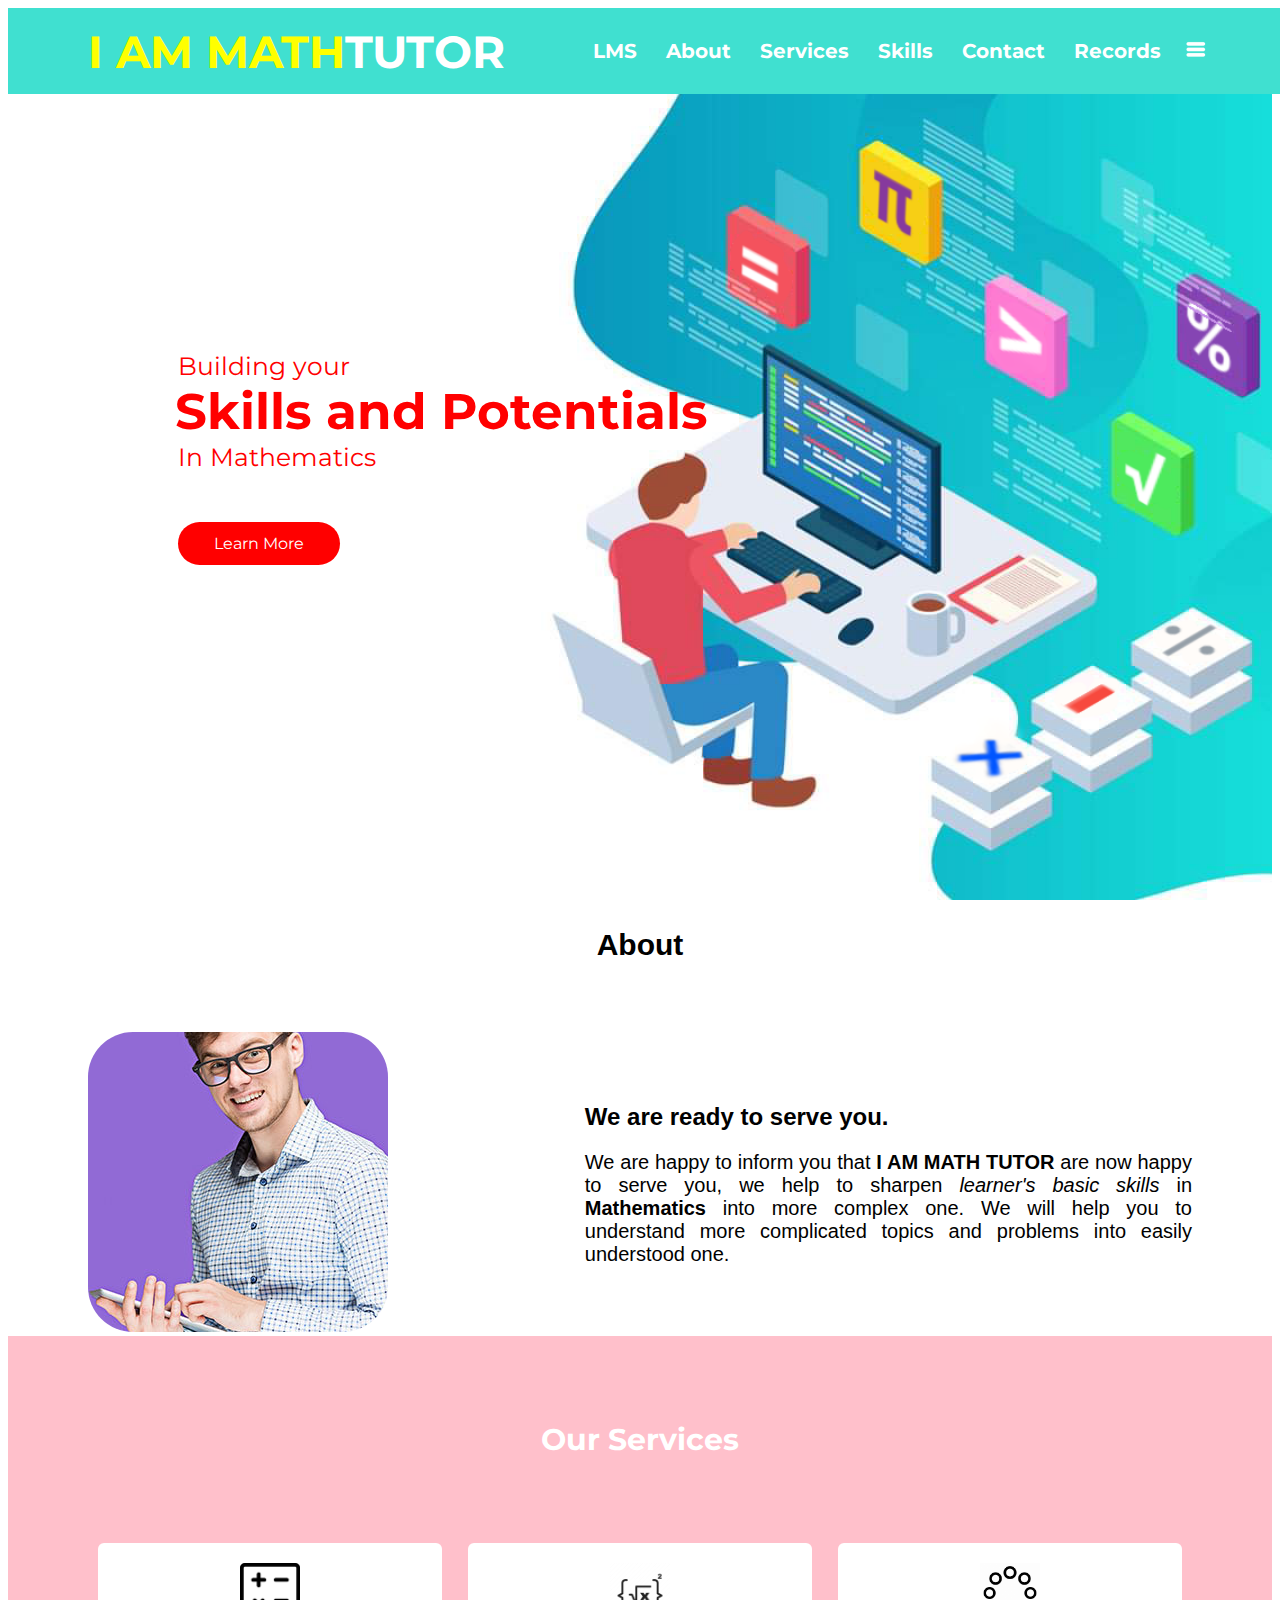
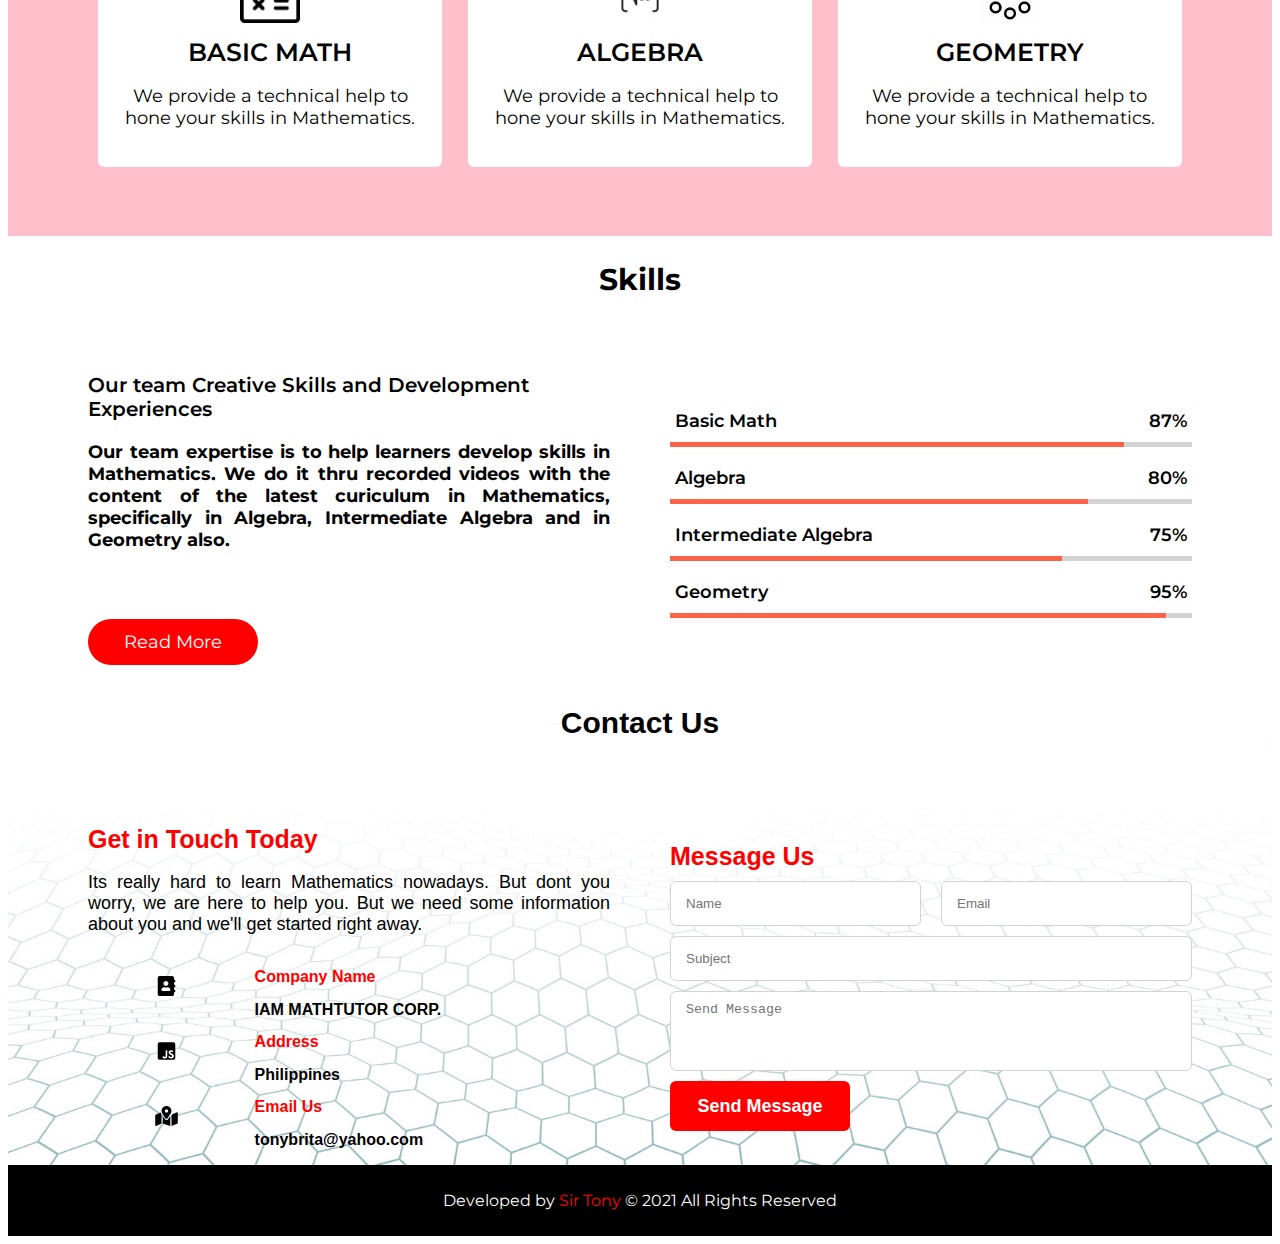
<file: index.html>
<!DOCTYPE HTML>
<html lang = "en">
	<head>
		<meta charset="utf-8">
		<meta name ="viewport" content="width=device-width, initial-scale=1.0">
		<title>I AM MATH TUTOR</title>
		<link rel="stylesheet" type="text/css" href ="style.css">
		</head>
<body>
	<nav class="navbar">
		<div class="max-width">
			<div class="logo"><a href="#"><span>I AM MATH</span>TUTOR </a></div>
		
		<ul class ="menu">
			<li><a href="https://btc.neolms.com/">LMS</a></li>
			<li><a href="#about">About</a></li>
			<li><a href="#services">Services</a></li>
			<li><a href="#skills">Skills</a></li>
			<li><a href="#contact">Contact</a></li>
			<li><a href="https://forms.gle/YqW2UwVj1z6Fhtnx7">Records</a></li>

		</ul>
			<div class ="menu-btn">
				<img src="images/menu-burger.png">

		</div>
	</nav>
		<!--Home Section-->
	<section class="home" id = "home">
		<div class = "max-width"> 
			<div class = "home-content">
				<div class="text-1">Building your</div>
				<div class="text-2">Skills and Potentials</div>
				<div class="text-3">In Mathematics</div>
				<a href="#contact">Learn More </a>
			</div>	
		</div>
	</section>
	<!--About Section-->
	<section class="about" id ="about">
		<div class ="max-width">
			<h1 class = "title">About</h1>
			<div class ="about-content">
				<div class = "column left">
					<img src ="images/profile-1.jpeg" alt ="Man with Tablet"></div>
				<div class ="column right">
					<h2 class ="text"> We are ready to serve you.</h2>
			<P>We are happy to inform you that <strong>I AM MATH TUTOR</strong> are now happy to serve you, we help to sharpen <i>learner's basic skills</i> in <strong> Mathematics </strong> into more complex one. We  will help you to understand  more complicated topics and problems into easily understood one.</P>
				</div>
			</div>
		</div>
	</section>
	<!--Services Section-->
	<section class="services" id ="services">
	<div class ="max-width">
		<h2 class = "title">Our Services</h2>
		<div class ="services-content">
			<div class="card">
				<div class ="box">
					<img src="images/img_math.png">
					<div class ="text">BASIC MATH</div>
						<P> We provide a technical help to hone your skills in Mathematics.</p>
				</div>
			</div>
			<div class="card">
				<div class ="box">
					<img src="images/square root.png">
					<div class ="text">ALGEBRA</div>
						<P> We provide a technical help to hone your skills in Mathematics.</p>
				</div>
			</div>
			<div class="card">
				<div class ="box">
					<img src="images/icons8-spinner.gif">
					<div class ="text">GEOMETRY</div>
						<P> We provide a technical help to hone your skills in Mathematics.</p>
				</div>
			</div>
		</div>
	 </div>
	</section>
	<!--Skills Section-->
	<section class="skills" id= "skills">
		<div class ="max-width">
		<h2 class = "title">Skills</h2>
				<div class="skills-content">
					<div class= "column left">
						<div class="text"> Our team Creative Skills and Development Experiences</div>
							<p> <strong>Our team expertise is to help learners develop skills in Mathematics. We do it thru recorded videos with the content of the latest curiculum in Mathematics, specifically in  Algebra, Intermediate Algebra and in Geometry also.</strong></p>
							<a href ="#"> Read More</a>
						</div>
					<div class = "column right">
							<div class="bar">
								<div class ="info">
								<span>Basic Math</span><span>87%</span>
								</div>
								<div class="line Basic Math"></div>
							</div>
													
							<div class="bar">
								<div class ="info">
								<span>Algebra</span><span>80%</span>
							</div>	
							<div class="line Algebra"></div>
						</div>
							
											<div class="bar">
								<div class ="info">
								<span>Intermediate Algebra</span><span>75%</span>
							</div>
							<div class="line Intermediate Algebra"></div>	
						</div>
							

					
							<div class="bar">
								<div class ="info">
								<span>Geometry</span><span>95%</span>
							</div>
							<div class="line Geometry"></div>
						</div>		
					</div>
				</div>
		
	</section>
	<!--contact Section -->
	<section class="contact" id ="contact">
		<div class ="max-width">
			<h2 class ="title">Contact Us</h2>
				<div class ="contact-content">
					<div class = "column left">
						<div class="text">Get in Touch Today</div>
							<p> Its really hard to learn Mathematics nowadays. But dont you worry, we are here to help you. But we need some information about you and we'll get started right away.</p>
									<div class = "icons">
										<div class = "row">
											<img src="images/address-book-solid.svg">
												<div class ="info">
													<div class= "head">Company Name</div>
													<div class ="sub-title"> IAM MATHTUTOR CORP.</div>
												</div>
										</div>

										<div class = "row">
											<img src="images/js-square-brands.svg">
												<div class ="info">
													<div class= "head">Address</div>
													<div class ="sub-title">Philippines</div>
												</div>		
										</div>
										<div class = "row">
											<img src="images/map-marked-alt-solid.svg">
												<div class ="info">
													<div class= "head">Email Us</div>
													<div class ="sub-title"> tonybrita@yahoo.com</div>
												</div>
										</div>
									</div>
					</div>				
					<div class ="column right">
						<div class="text">Message Us</div>
							<form action="#" >
								<div class="fields">
										<div class= "field name">
						         				<input type="text" placeholder ="Name" required>
						      			</div>
										<div class="field email">
												<input type = "email" placeholder ="Email" required>
										</div>
								</div>
								<div class="field">
										<input type ="text" placeholder="Subject" required>
								</div>
								
									<div class = "field textarea">
										<textarea cols ="30"  rows="10" placeholder ="Send Message" required></textarea>
									</div>	
									<div class ="button">
										<button type ="submit">Send Message</button>
									</div>
							</form>
						</div>
				</div>
		</div>	
	</section>

<footer>
	<p>Developed by <span><a href="https://www.youtube.com/" target="_blank"> Sir Tony</a> </span>  &copy; 2021 All Rights Reserved</p>
</footer>
</body>
</html>
</file>
<file: style.css>
@import url('https://fonts.googleapis.com/css2?family=Montserrat:wght@200;300;400;700;800&display=swap');

*{
	margin:0
	padding: 0;
	box-sizing: border-box;
	text-decoration: none;
	}
	.max-width{
		max-width:1300px;
		padding: 0 80px;
		margin: auto;
/* Section for Navbar Setion*/
	}
	.navbar{
		position: fixed;
		width: 100%;
		padding: 15px 0px;
		font-family:'Montserrat', sans-serif;
		background: turquoise;
		z-index:1;

	}
	.navbar .sticky{
		padding:15px;
		background:tomato;

	}
	.navbar .max-width{
		display: flex;
		align-items: center;
		justify-content: space-between;
	}
	.navbar .logo a{
		color: white;
		font-size: 45px;
		font-weight: 700; 
	}
	.navbar .logo a:hover{
		color:red;
	}
	.navbar .logo a span{
		color:yellow;
	}
	.navbar .logo a span:hover{
		color: orange;
	}
	.navbar .menu li{
		list-style: none;
		display: inline-block;
	}
	.navbar .menu li a{
		display: block;
		color:white;
		font-size: 20px;
		font-weight: 700;
		margin-left:25px;
		transition: all 0.5s ease;

	}
	.navbar .menu li a:hover{
		color:red;
	}
	/* menu button*/
	.menu-btn{
		cursor:pointer;
	}
	/* Section for Home Setion*/
	.home{
		display:flex;
		background: url("images/banner.png") no-repeat center;
		height: 100vh;
		color: red;
		min-height: 500px;
		max-height:720;
		background-size: cover;
		background-attachment: fixed;
		font-family: "Montserrat", sans-serif;
	} 
	.home .max-width{
		margin: auto 0 auto 90px;
	} 
	.home .home-content .text-1{
		font-size: 25px
	}
	.home .home-content .text-2{
		font-size: 50px;
		font-weight: 700;
		margin-left: -3px
	}
	.home .home-content .text-3{
		font-size: 25px
	}
	.home .home-content a{
		display: inline-block;
		background: red;
		color: white;
		font: 25px;
		padding:12px 36px;
		margin-top: 50px;
		border-radius: 100px;
		transition: all 0.5s linear;
	}
	.home .home-content a:hover{
		color:white;
		background:turquoise;
	}
	/* Section for About Setion*/

	.about{
		font-family:'Montserrat', sans-serif;
		display:flex;
		font-family:'Monserrat', sans-serif;
		background: url(images/banner-3.jpg) repeat center;
		color:none;
		background-size:cover;
		background-attachment:fixed;
	} 
	.about .title{
		text-align:center;
		font-size:30px;
		padding-bottom: 50px;
	}
	.about .about-content{
		display: flex;
		flex-wrap: wrap;
		align-items: center;
		justify-content: space-between;
	}
	.about .about-content .left{
		width: 45%;
	}
	.about .about-content .left img{
		height:300px;
		width:300px;
		object-fit:cover;
		border-radius:45px;
	}
	.about .about-content .right{
		width: 55%;
	}
	.about .about-content .right.text{
		margin-bottom:10px;
	}
	.about .about-content .right p{
		font-size: 20px;
		text-align: justify;
	}
	/* Section for Services Setion*/
	.services{
		color: black;
		background:pink;
		font-family:'Montserrat', sans-serif;
		display:flex;
		height:100;
		color:none;
		min-height:500px;
		max-height:720;
		background-size:cover;
		background-attachment:fixed;
	}
	.services .title{
		font-family: 'Montserrat',sans-serif;
		color: white;
		text-align: center;
		font-size:30px;
		padding-bottom:50px;

	}
	.services .services-content{
		display: flex;
		flex-wrap: wrap;
		align-items: center;
		justify-content: space-between;
	}
	.services .services-content .card{
		width: calc(33% - 20px);
		background:	white;
		text-align: center;
		border-radius:6px;
		padding: 20px  25px;
		margin:10px;
	}
	.services .services-content .card:hover{
		background:aqua;
	}
	.services .services-content .card .box{
		transition: all 0.3s ease;
	}
	.services .services-content .card .box:hover{
		transform: scale(1.05);
	}
	.services .services-content .card img{
		height: 60px;
		width:60px;
	}
	.services .services-content .text{
		font-family:'Montserrat', sans-serif;
		font-size:25px; 
		font-weight: 600;
		margin: 10px;
	}
	.services .services-content p{
		font-family:'Montserrat', sans-serif;
		font-size:18px; 
	}
	/* Section for Skills Setion*/
	.skills{
		font-family:'Montserrat', sans-serif;
		font-size:18px; 
	}
	.skills .title{
		text-align: center;
		font-size: 30px;
		padding-bottom:50px;
	}
	.skills .skills-content{
		display: flex;
		flex-wrap: wrap;
		align-items:center;
		justify-content: space-between;
	} 
	.skills .skills-content .column{
		width:calc(50% - 30px);
	}
	.skills .skills-content .left .text{
		font-size:20px;
		font-weight:600;
		margin-bottom:20px;
	}
	.skills .skills-content .left p{
		text-align:justify;
		font-size:18px ;
	}
	.skills .skills-content .left a{
		display: inline-block;
		background: red;
		color: white;
		font: 25px;
		padding:12px 36px;
		margin-top: 50px;
		border-radius: 100px;
	}
	.skills .skills-content .left a:hover{
		color:white;
		background:turquoise;
	}
	.skills .skills-content .right .bar{
		margin-bottom:15px;
	}
	.skills .skills-content .right .info{
		display:flex;
		margin-bottom:5px;
		align-items:center; 
		justify-content:space-between;
	}
	.skills .skills-content .right .info:hover{
		color:red;
	

	}
	.skills .skills-content .right span{
		font-weight: 600;
		font-size:18px;
		padding:5px;

	}.skills .skills-content .right .line{
		height: 5px;
		width:100%;
		background:lightgray;
		position:relative;
	}
	.skills .skills-content .right .line::before{
		content:"";
		position:absolute;
		height:100%;
		left:0;
		right:0;
		background: tomato;
	}
	.skills .skills-content .right .Basic::before{
		width:87%;
	}
	.skills .skills-content .right .Algebra::before{
		width:80%;
	}
	.skills .skills-content .right .Intermediate::before{
		width:75%;
	}
	.skills .skills-content .right .Geometry::before{
		width:95%;
	}
	/* contact Styling */
	.contact{
		display:flex;
		font-family:'Monserrat', sans-serif;
		background: url(images/banner-4.jpg) repeat center;
		height:100;
		color:none;
		min-height:500px;
		max-height:720;
		background-size:cover;
		background-attachment:scroll;

	}
	.contact .title{
		text-align:center;
		font-size:30px;
		padding-bottom:50px;
	}
	.contact .contact-content{
		display:flex;
		flex-wrap: wrap;
		align-items: center;
		justify-content:space-between;

	} 
	.contact .contact-content .column{
		width:calc(50% - 30px);
	}
	.contact .contact-content .text{
		color:red;
		font-size: 25px;
		font-weight:600;
		margin:10px 0;

	}
	.contact .contact-content .left p{
		font-size: 18px;
		text-align:justify;
	}
	.contact .contact-content .row{
		display: flex;
		height:65px;
		align-items:center;
	}

	.contact .contact-content .row .info{
		margin-left:10px;
	} 
	.contact .contact-content .left img{
		height:20px;
		width:30%;
	}
	.contact .contact-content .info .head{
		color:red;
		font-weight:600;
		padding:15px 0;

	}
	.contact .contact-content .info .sub-title{
		font-weight: 600;


	}
	.contact .right form .fields{
		display:flex;
	}
	.contact .right form .field,
	.contact .right form .fileds, .field{
		height:45px;
		width: 100%;
		margin-bottom:10px;

	}
	.contact .right form .textarea{
		height:80px;
		width:100%;
	}
	.contact .right form .name{
		margin-right:10px;
	}
	.contact .right form .email{
		margin-left:10px;
	}
	.contact .right form .field input,
	.contact .right form .textarea textarea{
		height:100%;
		width:100%;
		border:1px solid lightgray;
		border-radius:6px;
		outline:none;
		padding:0 15px;
	}
	.contact .right form .field input:focus,
	.contact .right form .textarea textarea:focus{
		border-color: red;
	}
	.contact .right form .textarea textarea{
		padding-top:10px;
		resize:none;
	}
	.contact .right form .button{
		height: 50px;
		width:180px;
	}
	.contact .right form .button button{
		width:100%;
		height:100%;
		background:red;
		outline:none;
		border:black;
		color:white;
		outline:none;
		font-size:18px;
		font-weight:600;
		border-radius:6px;
		cursor:pointer;
	}

	.contact .right form .button button:hover{
		color:white;
		border:2px solid white;
		background:turquoise;
	}
	/* Footer styling*/
	footer{
		font-family:'Montserrat', sans-serif;
		color:white;
		background:black;
		text-align:center;
		padding:10px 25px;
	}
	footer span{
		color:red;
		text-decoration
	}
	footer span a{
		color:red;
	}
	footer span a:hover{
		text-decoration: underline;
	}
		/* REsponsive Media Query*/
		@media(max-width:){
			.home .max-width{
				margin-left: 0px;

			}
		}
		@media(max-width): 1104px;{
			.about .about-content .left img{
				height: 350px;
				width:350px;
			}
		}
		@media (max-width: 991px){
			.max-width{
				padding:0 50px;
			}
		}
		@media (max-width: 947px){
			.home .home-content .text-2{
				font-size:35px;
			} 
			.home .home-content a{
				font-size: 18px;
				padding:10px 30px;
			}
			.max-width{
				max-width:930px;
			}
			.about .about-content .column{
				width:100px;
			}
			.about .about-content .left{
				display:flex ;
				justify-content:center;
				margin: 0px auto 60px;
			}
			.about .about-content .right{
				flex:100%;


			}
			.services .services .card{
				width:calc(50% - 10px);
				margin-bottom:35px;
			}
			.skills .skills-content .column,
			.contact .contact .column{
				width:100%;
				margin-bottom:35px;
			}

			}

			@media(max-width:690px){
			.max-width{
				padding:0 23px; 
			}
			.services .services-content .card{
				width:100%;
				
			}
		}
		@media(max-width:500px){
			.contact .right form .fileds{
				flex-direction:column;
			}
			.contact .right form .name,
			.contact .right form .email{
				margin:0;
			}
		}
</file>
